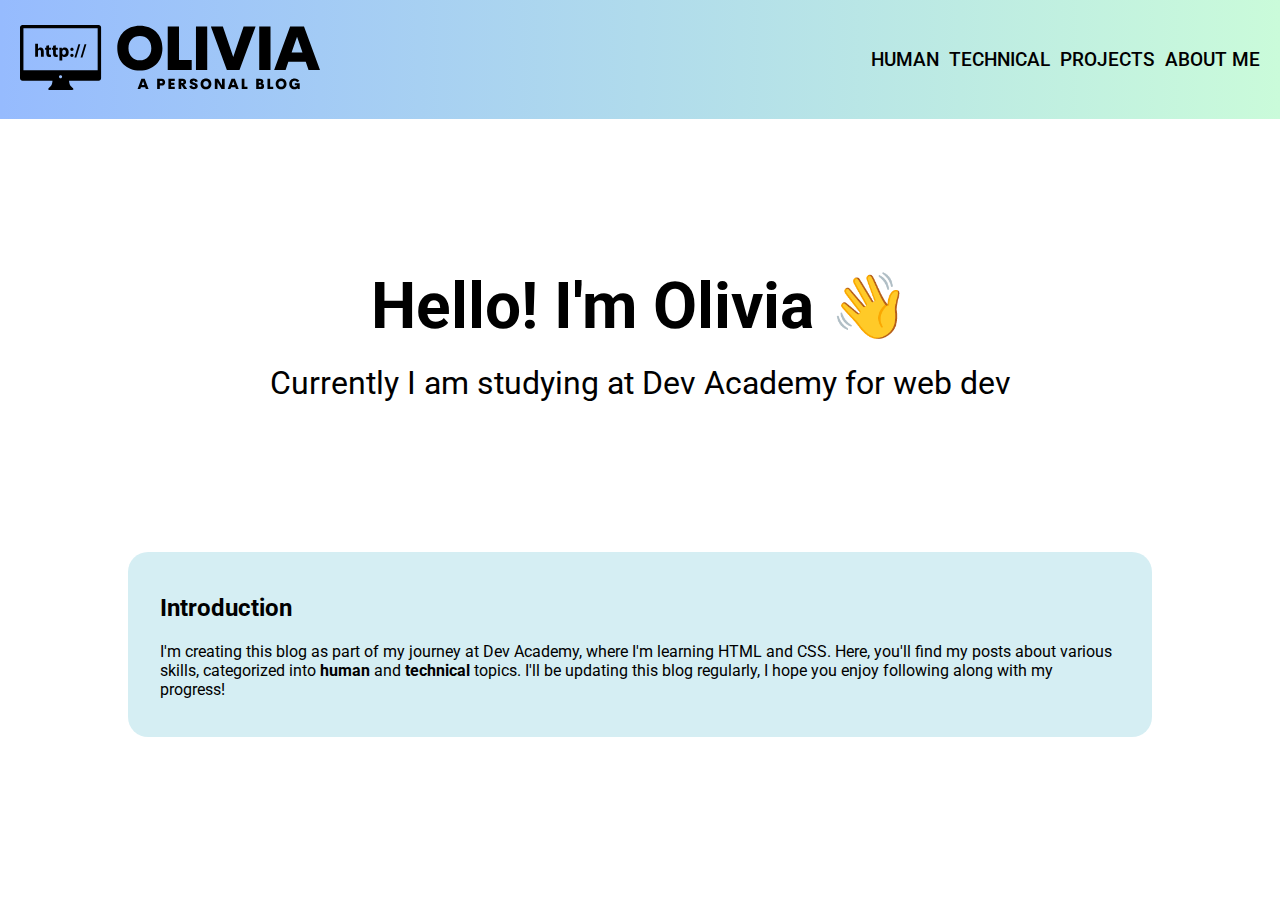
<file: index.html>
<!DOCTYPE html>
<html lang="en">
  <head>
    <meta charset="UTF-8" />
    <meta name="viewport" content="width=device-width, initial-scale=1.0" />
    <title>Olivia Burgess | Personal Blog</title>
    <link rel="icon" type="image/x-icon" href="images/favicon-16x16.png" />
    <link rel="stylesheet" href="./styles/main.css" />
  </head>
  <body>
    <header class="nav-bar">
      <a href="./index.html"><img src="./images/logo.svg" alt="logo" /></a>
      <ul>
        <li><a class="nav-link" href="./blog/human.html">Human</a></li>
        <li><a class="nav-link" href="./blog/technical.html">Technical</a></li>
        <li><a class="nav-link" href="./blog/projects.html">Projects</a></li>
        <li><a class="nav-link" href="./blog/about-me.html">About Me</a></li>
      </ul>
    </header>
    <main>
      <section class="main-welcome-text">
        <h1>Hello! I'm Olivia &#x1F44B;</h1>
        <p>Currently I am studying at Dev Academy for web dev</p>
      </section>
      <section class="about-me-container">
        <h2>Introduction</h2>
        <p>
          I'm creating this blog as part of my journey at Dev Academy, where I'm
          learning HTML and CSS. Here, you'll find my posts about various
          skills, categorized into <strong>human</strong> and
          <strong>technical</strong> topics. I'll be updating this blog
          regularly, I hope you enjoy following along with my progress!
        </p>
      </section>
    </main>
    <footer></footer>
  </body>
</html>
</file>
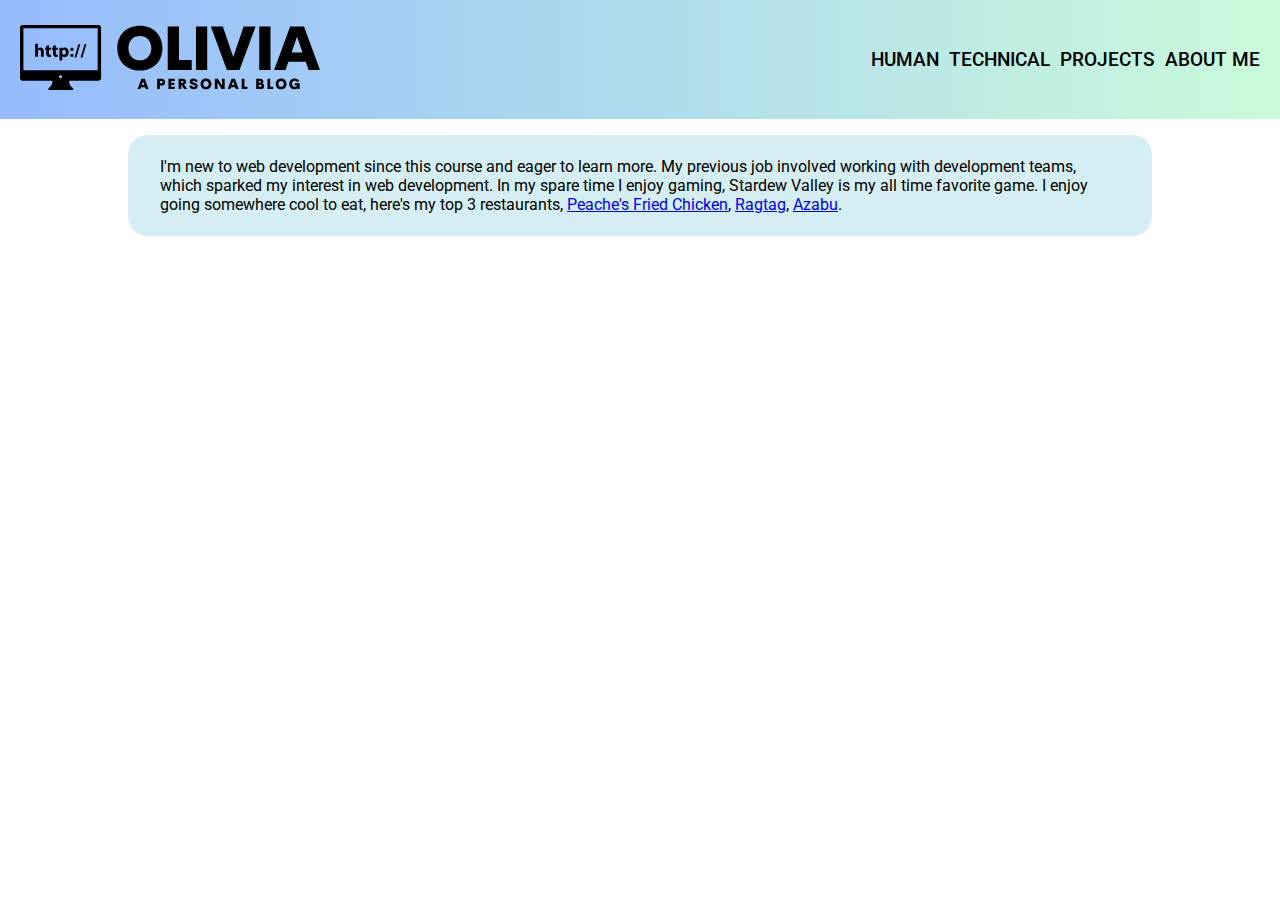
<file: blog/about-me.html>
<!DOCTYPE html>
<html lang="en">
  <head>
    <meta charset="UTF-8" />
    <meta name="viewport" content="width=device-width, initial-scale=1.0" />
    <title>Olivia Burgess | Personal Blog</title>
    <link rel="icon" type="image/x-icon" href="../images/favicon-16x16.png" />
    <link rel="stylesheet" href="../styles/main.css" />
  </head>
  <body>
    <header class="nav-bar">
      <a href="../index.html"><img src="../images/logo.svg" alt="logo" /></a>
      <ul>
        <li><a class="nav-link" href="../blog/human.html">Human</a></li>
        <li><a class="nav-link" href="../blog/technical.html">Technical</a></li>
        <li><a class="nav-link" href="../blog/projects.html">Projects</a></li>
        <li><a class="nav-link" href="../blog/about-me.html">About Me</a></li>
      </ul>
    </header>
    <main>
      <p class="about-me-container">
        I'm new to web development since this course and eager to learn more. My
        previous job involved working with development teams, which sparked my
        interest in web development. In my spare time I enjoy gaming, Stardew
        Valley is my all time favorite game. I enjoy going somewhere cool to
        eat, here's my top 3 restaurants,
        <a href="https://www.peachshotchicken.com/" target="_blank"
          >Peache's Fried Chicken</a
        >, <a href="https://www.ragtagnz.com/" target="_blank">Ragtag</a>,
        <a href="https://savor.co.nz/azabu-ponsonby" target="_blank">Azabu</a>.
      </p>
    </main>
  </body>
</html>
</file>
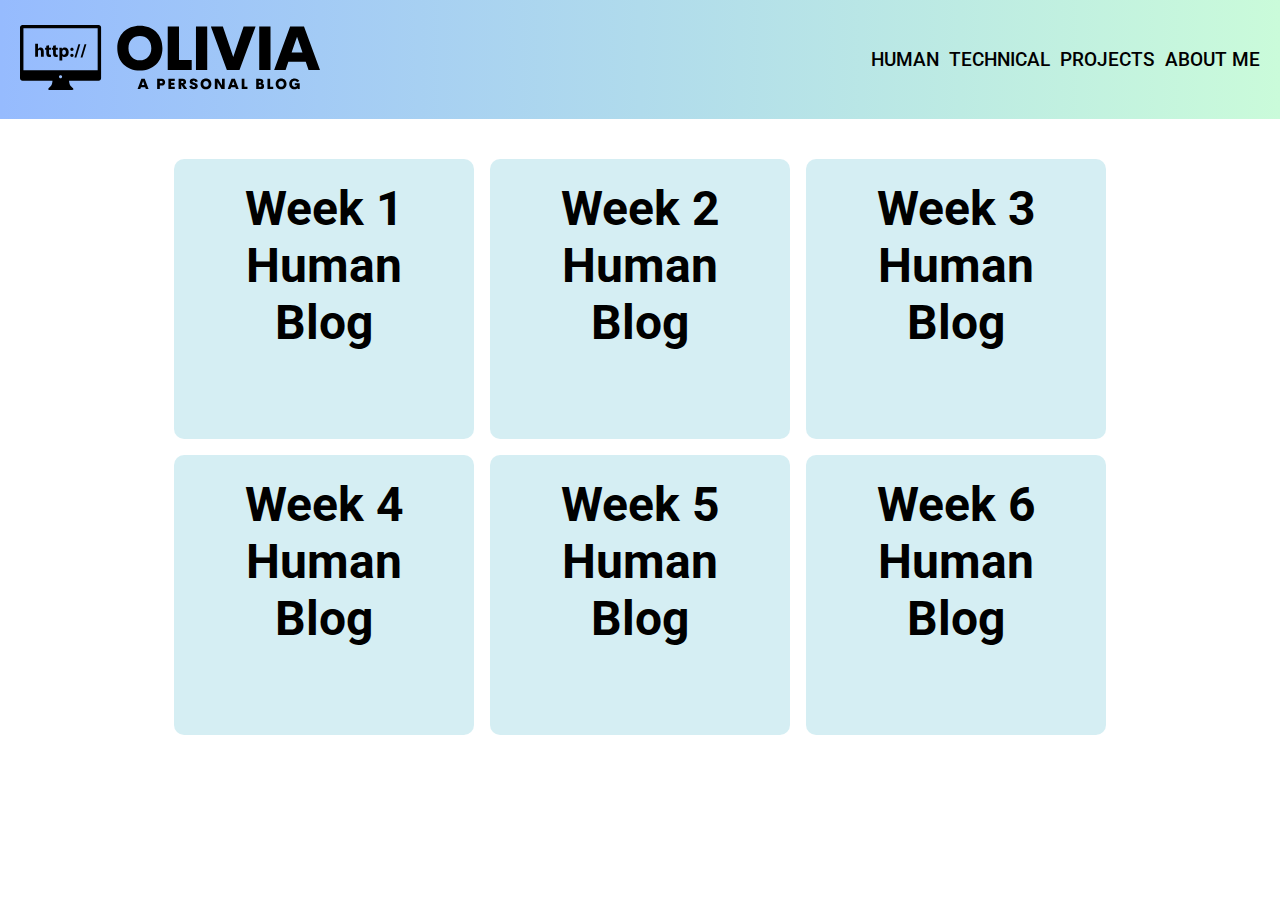
<file: blog/human.html>
<!DOCTYPE html>
<html lang="en">
  <head>
    <meta charset="UTF-8" />
    <meta name="viewport" content="width=device-width, initial-scale=1.0" />
    <title>Olivia Burgess | Personal Blog</title>
    <link rel="icon" type="image/x-icon" href="../images/favicon-16x16.png" />
    <link rel="stylesheet" href="../styles/main.css" />
  </head>

  <body>
    <header class="nav-bar">
      <a href="../index.html"><img src="../images/logo.svg" alt="logo" /></a>
      <ul>
        <li><a class="nav-link" href="../blog/human.html">Human</a></li>
        <li><a class="nav-link" href="../blog/technical.html">Technical</a></li>
        <li><a class="nav-link" href="../blog/projects.html">Projects</a></li>
        <li><a class="nav-link" href="../blog/about-me.html">About Me</a></li>
      </ul>
    </header>

    <main>
      <div class="blog-article-container">
        <div class="card">
          <h1>Week 1 Human Blog</h1>
          <a class="card-hidden" href="../blog/human/identity-values.html">Read it</a>
        </div>
        <div class="card">
          <h1>Week 2 Human Blog</h1>
          <a class="card-hidden" href="../blog/human/learning-plan.html">Read it</a>
        </div>
        <div class="card">
          <h1>Week 3 Human Blog</h1>
          <a class="card-hidden" href="../blog/human/emotional-intelligence.html">Read it</a>
        </div>
        <div class="card">
          <h1>Week 4 Human Blog</h1>
          <a class="card-hidden" href="#">Read it</a>
        </div>
        <div class="card">
          <h1>Week 5 Human Blog</h1>
          <a class="card-hidden" href="#">Read it</a>
        </div>
        <div class="card">
          <h1>Week 6 Human Blog</h1>
          <a class="card-hidden" href="#">Read it</a>
        </div>
    </main>
  </body>
</html>
</file>
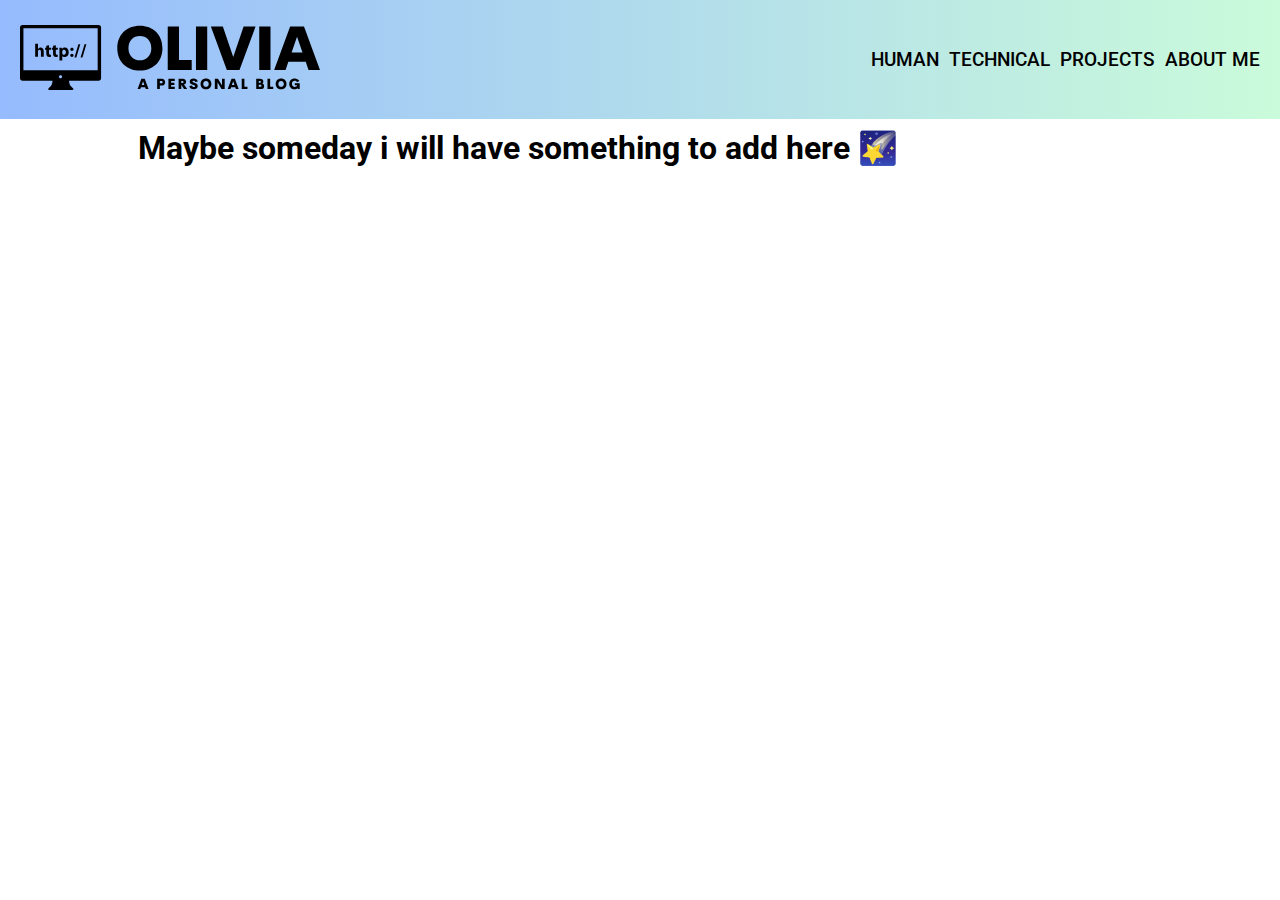
<file: blog/projects.html>
<!DOCTYPE html>
<html lang="en">
  <head>
    <meta charset="UTF-8" />
    <meta name="viewport" content="width=device-width, initial-scale=1.0" />
    <title>Olivia Burgess | Personal Blog</title>
    <link rel="icon" type="image/x-icon" href="../images/favicon-16x16.png" />
    <link rel="stylesheet" href="../styles/main.css" />
  </head>
  <body>
    <header class="nav-bar">
      <a href="../index.html"><img src="../images/logo.svg" alt="logo" /></a>
      <ul>
        <li><a class="nav-link" href="../blog/human.html">Human</a></li>
        <li><a class="nav-link" href="../blog/technical.html">Technical</a></li>
        <li><a class="nav-link" href="../blog/projects.html">Projects</a></li>
        <li><a class="nav-link" href="../blog/about-me.html">About Me</a></li>
      </ul>
    </header>
    <main>
      <h1>Maybe someday i will have something to add here &#x1F320;</h1>
    </main>
  </body>
</html>
</file>
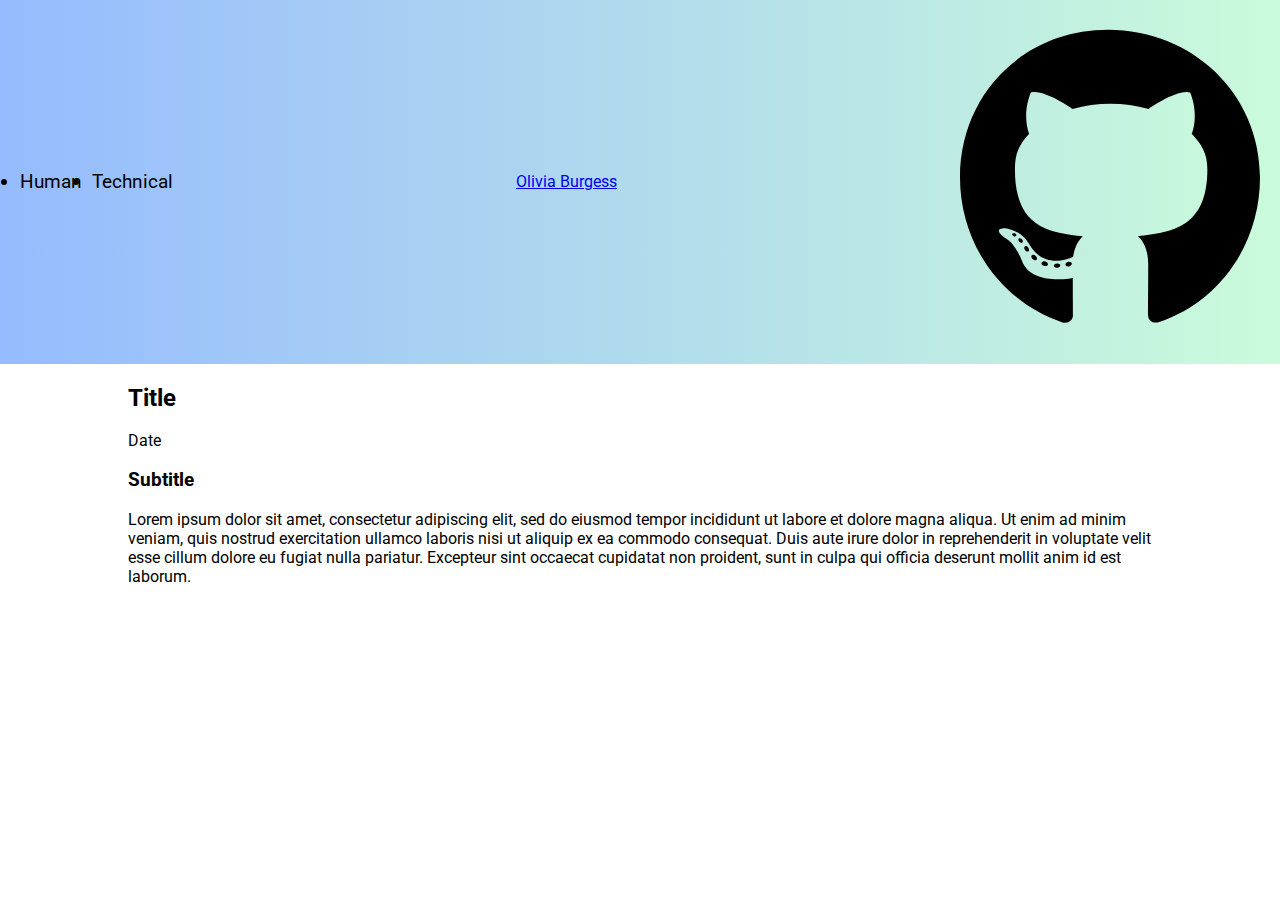
<file: blog/te-houtaewa-template.html>
<!DOCTYPE html>
<html lang="en">
  <head>
    <meta charset="UTF-8" />
    <meta name="viewport" content="width=device-width, initial-scale=1.0" />
    <title>Olivia Burgess | Personal Blog</title>
    <link rel="icon" type="image/x-icon" href="../images/favicon-16x16.png" />
    <link rel="stylesheet" href="../styles/main.css" />
  </head>
  <body>
    <header>
      <ul class="nav-options">
        <li><a class="nav-link" href="../human.html">Human</a></li>
        <li><a class="nav-link" href="../technical.html">Technical</a></li>
      </ul>
      <a class="site-title" href="./index.html">Olivia Burgess</a>
      <a class="github-link" href="https://github.com/olivia-burgess">
        <img class="icon" src="../images/github.svg" alt="github icon" />
      </a>
    </header>

    <main>
      <h2>Title</h2>
      <p>Date</p>
      <h3>Subtitle</h3>
      <p>
        Lorem ipsum dolor sit amet, consectetur adipiscing elit, sed do eiusmod
        tempor incididunt ut labore et dolore magna aliqua. Ut enim ad minim
        veniam, quis nostrud exercitation ullamco laboris nisi ut aliquip ex ea
        commodo consequat. Duis aute irure dolor in reprehenderit in voluptate
        velit esse cillum dolore eu fugiat nulla pariatur. Excepteur sint
        occaecat cupidatat non proident, sunt in culpa qui officia deserunt
        mollit anim id est laborum.
      </p>
    </main>
  </body>
</html>
</file>
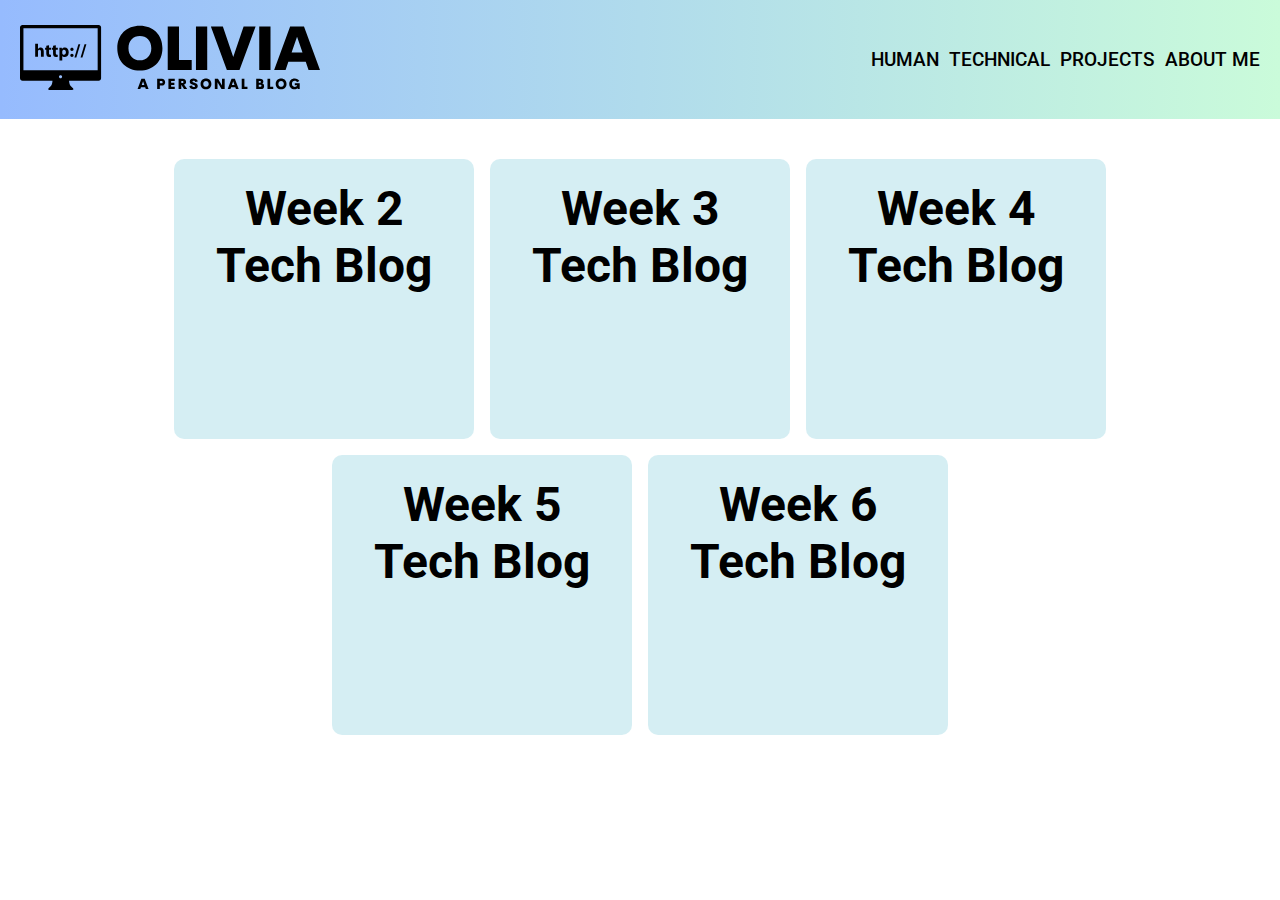
<file: blog/technical.html>
<!DOCTYPE html>
<html lang="en">
  <head>
    <meta charset="UTF-8" />
    <meta name="viewport" content="width=device-width, initial-scale=1.0" />
    <title>Olivia Burgess | Personal Blog</title>
    <link rel="icon" type="image/x-icon" href="images/favicon-16x16.png" />
    <link rel="stylesheet" href="../styles/main.css" />
  </head>

  <body>
    <header class="nav-bar">
      <a href="../index.html"><img src="../images/logo.svg" alt="logo" /></a>
      <ul>
        <li><a class="nav-link" href="../blog/human.html">Human</a></li>
        <li><a class="nav-link" href="../blog/technical.html">Technical</a></li>
        <li><a class="nav-link" href="../blog/projects.html">Projects</a></li>
        <li><a class="nav-link" href="../blog/about-me.html">About Me</a></li>
      </ul>
    </header>

    <main>
      <div class="blog-article-container">
        <div class="card">
          <h1>Week 2 Tech Blog</h1>
          <a class="card-hidden" href="../blog/technical/html-css.html">Read it</a>
        </div>
        <div class="card">
          <h1>Week 3 Tech Blog</h1>
          <a class="card-hidden" href="../blog/technical/javascript-dom.html">Read it</a>
        </div>
        <div class="card">
          <h1>Week 4 Tech Blog</h1>
          <a class="card-hidden" href="#">Read it</a>
        </div>
        <div class="card">
          <h1>Week 5 Tech Blog</h1>
          <a class="card-hidden" href="#">Read it</a>
        </div>
        <div class="card">
          <h1>Week 6 Tech Blog</h1>
          <a class="card-hidden" href="#">Read it</a>
        </div>
    </main>
  </body>
</html>
</file>
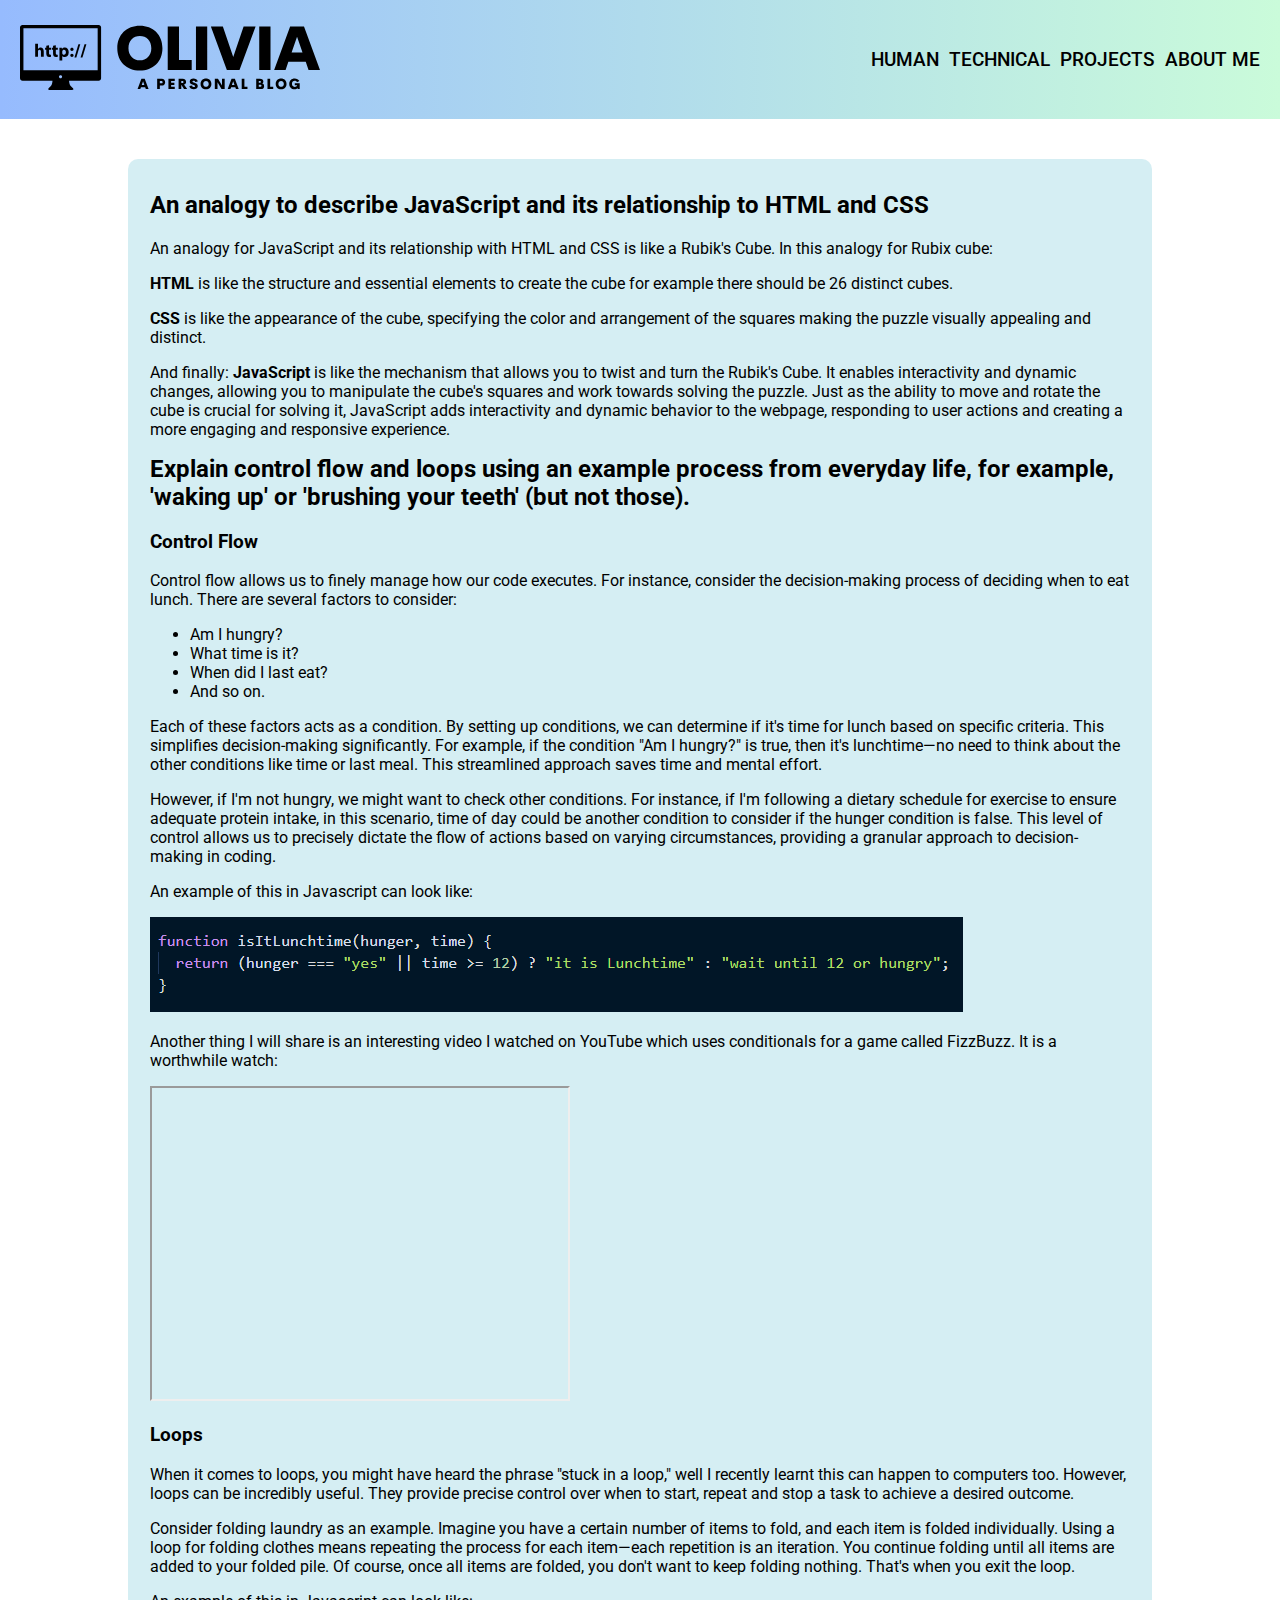
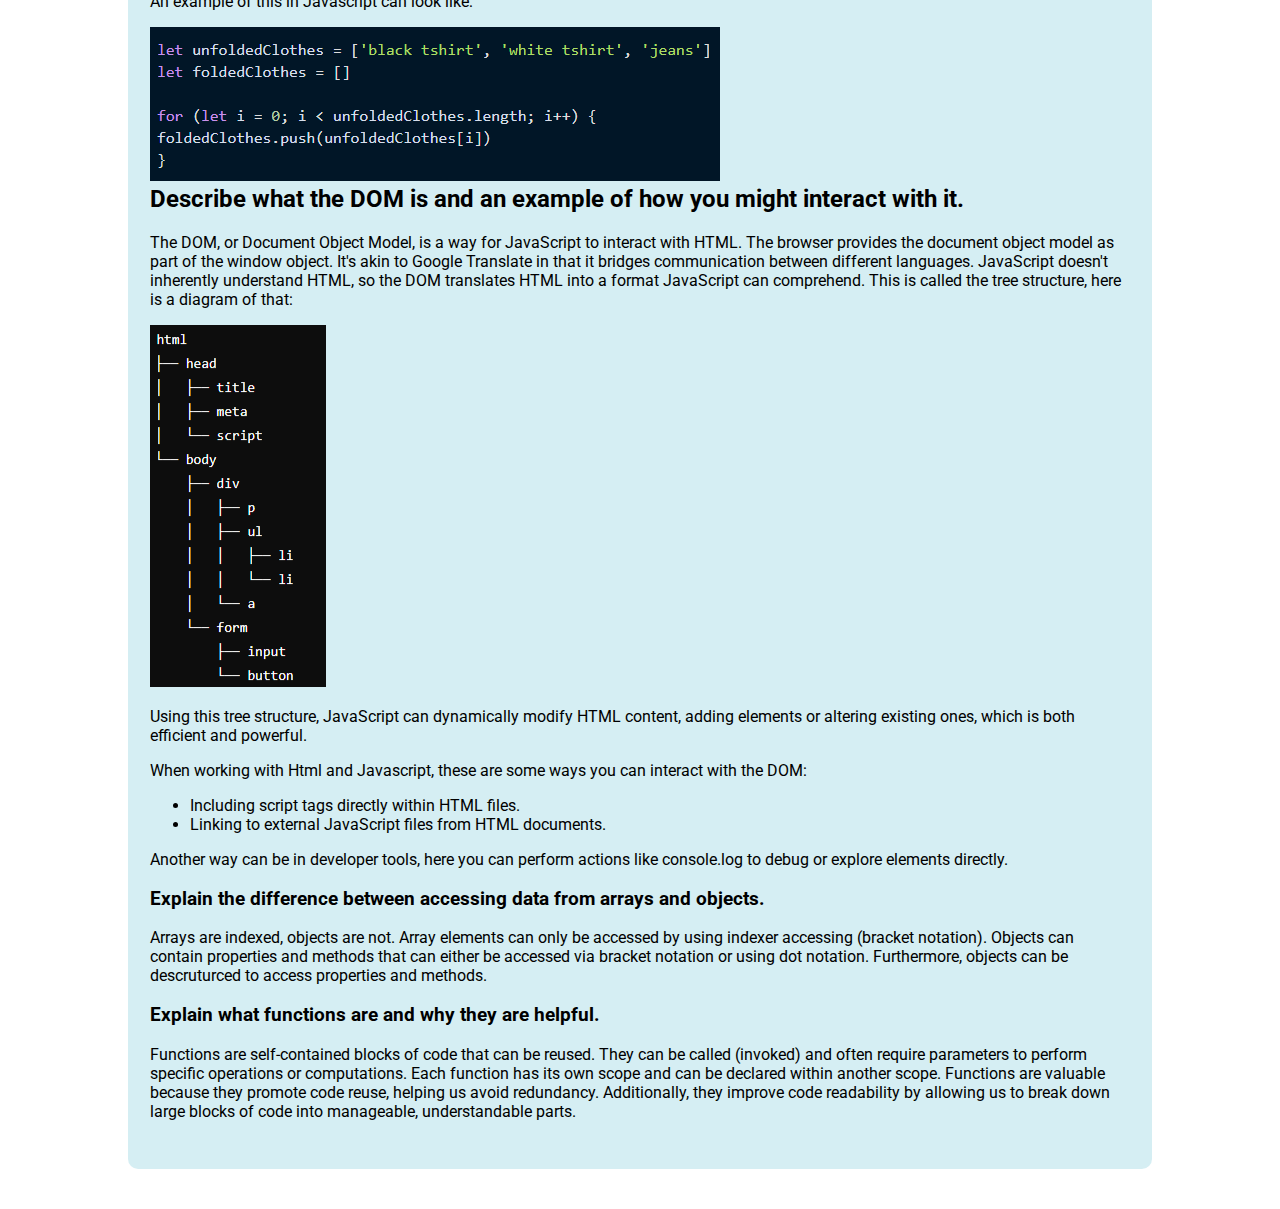
<file: blog/technical/javascript-dom.html>
<!DOCTYPE html>
<html lang="en">
  <head>
    <meta charset="UTF-8" />
    <meta name="viewport" content="width=device-width, initial-scale=1.0" />
    <title>Olivia Burgess | Personal Blog</title>
    <link
      rel="icon"
      type="image/x-icon"
      href="../../images/favicon-16x16.png"
    />
    <link rel="stylesheet" href="../../styles/main.css" />
  </head>
  <body>
    <header class="nav-bar">
      <a href="../../index.html"
        ><img src="../../images/logo.svg" alt="logo"
      /></a>
      <ul>
        <li><a class="nav-link" href="../human.html">Human</a></li>
        <li><a class="nav-link" href="../technical.html">Technical</a></li>
        <li><a class="nav-link" href="../projects.html">Projects</a></li>
        <li><a class="nav-link" href="../about-me.html">About Me</a></li>
      </ul>
    </header>

    <main class="article-page">
      <h2>
        An analogy to describe JavaScript and its relationship to HTML and CSS
      </h2>
      <p>
        An analogy for JavaScript and its relationship with HTML and CSS is like
        a Rubik's Cube. In this analogy for Rubix cube:
      </p>
      <p>
        <strong>HTML</strong> is like the structure and essential elements to
        create the cube for example there should be 26 distinct cubes.
      </p>
      <p>
        <strong>CSS</strong> is like the appearance of the cube, specifying the
        color and arrangement of the squares making the puzzle visually
        appealing and distinct.
      </p>
      <p>
        And finally: <strong>JavaScript</strong> is like the mechanism that
        allows you to twist and turn the Rubik's Cube. It enables interactivity
        and dynamic changes, allowing you to manipulate the cube's squares and
        work towards solving the puzzle. Just as the ability to move and rotate
        the cube is crucial for solving it, JavaScript adds interactivity and
        dynamic behavior to the webpage, responding to user actions and creating
        a more engaging and responsive experience.
      </p>
      <h2>
        Explain control flow and loops using an example process from everyday
        life, for example, 'waking up' or 'brushing your teeth' (but not those).
      </h2>
      <h3>Control Flow</h3>
      <p>
        Control flow allows us to finely manage how our code executes. For
        instance, consider the decision-making process of deciding when to eat
        lunch. There are several factors to consider:
      </p>
      <ul>
        <li>Am I hungry?</li>
        <li>What time is it?</li>
        <li>When did I last eat?</li>
        <li>And so on.</li>
      </ul>
      <p>
        Each of these factors acts as a condition. By setting up conditions, we
        can determine if it's time for lunch based on specific criteria. This
        simplifies decision-making significantly. For example, if the condition
        "Am I hungry?" is true, then it's lunchtime—no need to think about the
        other conditions like time or last meal. This streamlined approach saves
        time and mental effort.
      </p>
      <p>
        However, if I'm not hungry, we might want to check other conditions. For
        instance, if I'm following a dietary schedule for exercise to ensure
        adequate protein intake, in this scenario, time of day could be another
        condition to consider if the hunger condition is false. This level of
        control allows us to precisely dictate the flow of actions based on
        varying circumstances, providing a granular approach to decision-making
        in coding.
      </p>
      <p>An example of this in Javascript can look like:</p>
      <img
        src="../../images/JavaScript_Editor.png"
        alt="code snipe of control flow in
      javascript"
      />
      <p>
        Another thing I will share is an interesting video I watched on YouTube
        which uses conditionals for a game called FizzBuzz. It is a worthwhile
        watch:
      </p>
      <iframe
        width="420"
        height="315"
        src="https://www.youtube.com/embed/QPZ0pIK_wsc"
      >
      </iframe>
      <h3>Loops</h3>
      <p>
        When it comes to loops, you might have heard the phrase "stuck in a
        loop," well I recently learnt this can happen to computers too. However,
        loops can be incredibly useful. They provide precise control over when
        to start, repeat and stop a task to achieve a desired outcome.
      </p>
      <p>
        Consider folding laundry as an example. Imagine you have a certain
        number of items to fold, and each item is folded individually. Using a
        loop for folding clothes means repeating the process for each item—each
        repetition is an iteration. You continue folding until all items are
        added to your folded pile. Of course, once all items are folded, you
        don't want to keep folding nothing. That's when you exit the loop.
      </p>
      <p>An example of this in Javascript can look like:</p>
      <img
        src="../../images/JavaScript_Editor_loop.png"
        alt="code snipe of loop in javascript"
      />
      <h2>
        Describe what the DOM is and an example of how you might interact with
        it.
      </h2>
      <p>
        The DOM, or Document Object Model, is a way for JavaScript to interact
        with HTML. The browser provides the document object model as part of the
        window object. It's akin to Google Translate in that it bridges
        communication between different languages. JavaScript doesn't inherently
        understand HTML, so the DOM translates HTML into a format JavaScript can
        comprehend. This is called the tree structure, here is a diagram of
        that:
      </p>
      <img src="../../images/dom-tree.png" alt="diagram on dom tree" />
      <p>
        Using this tree structure, JavaScript can dynamically modify HTML
        content, adding elements or altering existing ones, which is both
        efficient and powerful.
      </p>
      <p>
        When working with Html and Javascript, these are some ways you can
        interact with the DOM:
      </p>
      <ul>
        <li>Including script tags directly within HTML files.</li>
        <li>Linking to external JavaScript files from HTML documents.</li>
      </ul>
      <p>
        Another way can be in developer tools, here you can perform actions like
        console.log to debug or explore elements directly.
      </p>
      <h3>
        Explain the difference between accessing data from arrays and objects.
      </h3>
      <p>
        Arrays are indexed, objects are not. Array elements can only be accessed
        by using indexer accessing (bracket notation). Objects can contain
        properties and methods that can either be accessed via bracket notation
        or using dot notation. Furthermore, objects can be descruturced to
        access properties and methods.
      </p>
      <h3>Explain what functions are and why they are helpful.</h3>
      <p>
        Functions are self-contained blocks of code that can be reused. They can
        be called (invoked) and often require parameters to perform specific
        operations or computations. Each function has its own scope and can be
        declared within another scope. Functions are valuable because they
        promote code reuse, helping us avoid redundancy. Additionally, they
        improve code readability by allowing us to break down large blocks of
        code into manageable, understandable parts.
      </p>
    </main>
  </body>
</html>
</file>
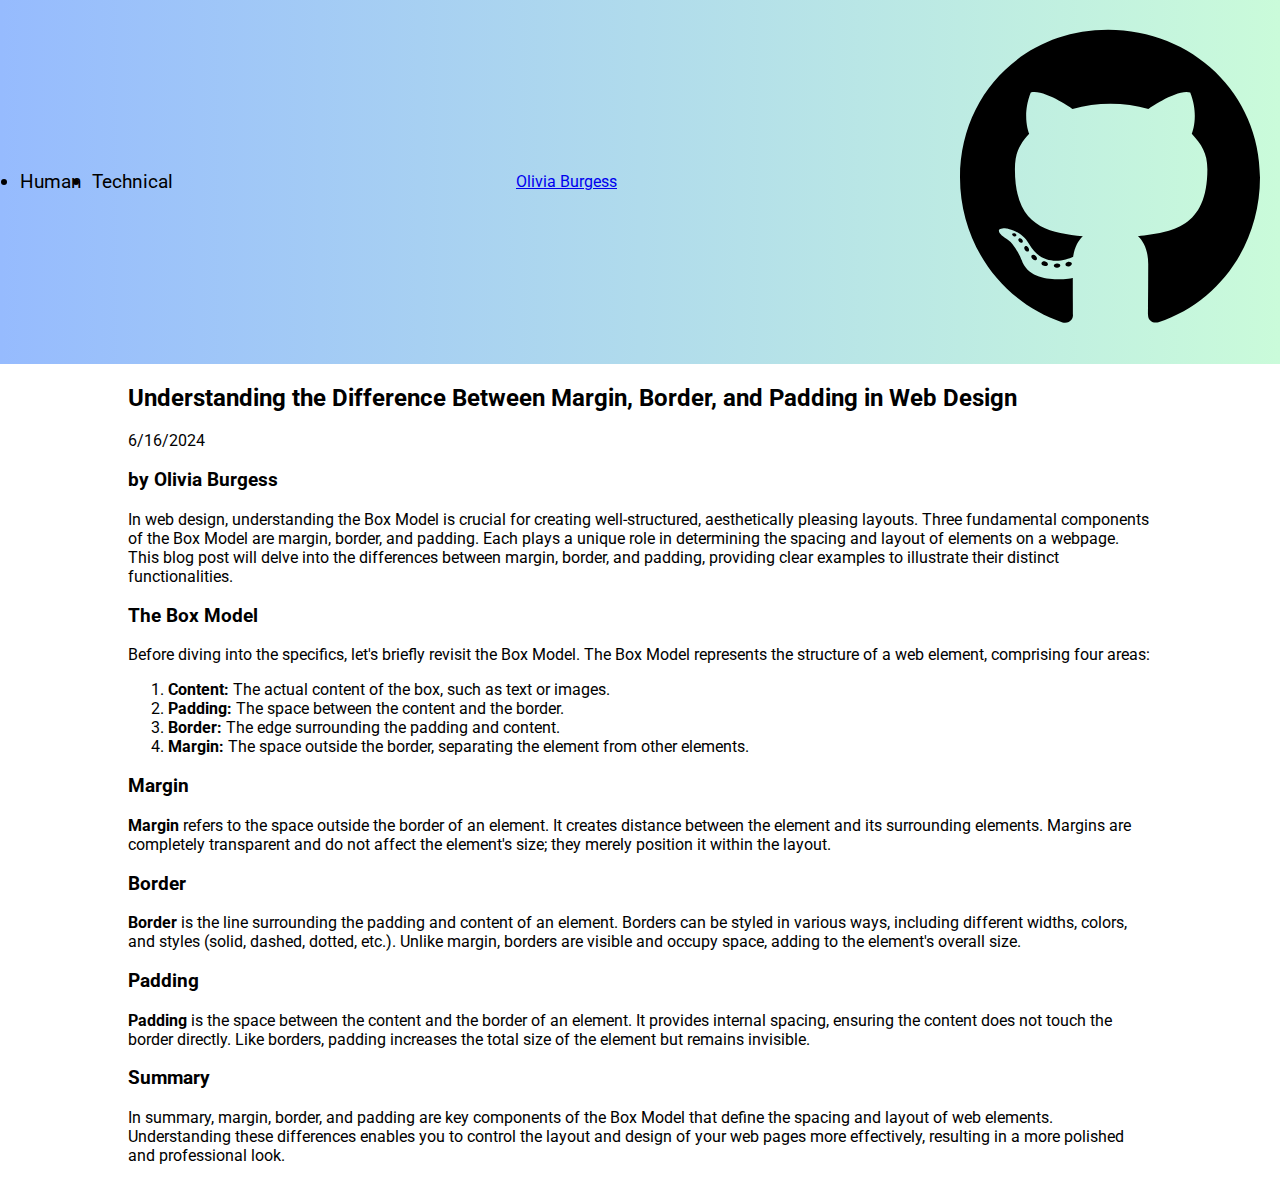
<file: blog/technical/week1.html>
<!DOCTYPE html>
<html lang="en">
  <head>
    <meta charset="UTF-8" />
    <meta name="viewport" content="width=device-width, initial-scale=1.0" />
    <title>Olivia Burgess | Personal Blog</title>
    <link
      rel="icon"
      type="image/x-icon"
      href="../../images/favicon-16x16.png"
    />
    <link rel="stylesheet" href="../../styles/main.css" />
  </head>
  <body>
    <header>
      <ul class="nav-options">
        <li><a class="nav-link" href="../human.html">Human</a></li>
        <li><a class="nav-link" href="../technical.html">Technical</a></li>
      </ul>
      <a class="site-title" href="./index.html">Olivia Burgess</a>
      <a class="github-link" href="https://github.com/olivia-burgess">
        <img class="icon" src="../../images/github.svg" alt="github icon" />
      </a>
    </header>

    <main>
      <h2>
        Understanding the Difference Between Margin, Border, and Padding in Web
        Design
      </h2>
      <p>6/16/2024</p>
      <h3>by Olivia Burgess</h3>
      <p>
        In web design, understanding the Box Model is crucial for creating
        well-structured, aesthetically pleasing layouts. Three fundamental
        components of the Box Model are margin, border, and padding. Each plays
        a unique role in determining the spacing and layout of elements on a
        webpage. This blog post will delve into the differences between margin,
        border, and padding, providing clear examples to illustrate their
        distinct functionalities.
      </p>
      <h3>The Box Model</h3>
      <p>
        Before diving into the specifics, let's briefly revisit the Box Model.
        The Box Model represents the structure of a web element, comprising four
        areas:
      </p>
      <ol>
        <li>
          <strong>Content:</strong> The actual content of the box, such as text
          or images.
        </li>
        <li>
          <strong>Padding:</strong> The space between the content and the
          border.
        </li>
        <li>
          <strong>Border:</strong> The edge surrounding the padding and content.
        </li>
        <li>
          <strong>Margin:</strong> The space outside the border, separating the
          element from other elements.
        </li>
      </ol>
      <h3>Margin</h3>
      <p>
        <strong>Margin</strong> refers to the space outside the border of an
        element. It creates distance between the element and its surrounding
        elements. Margins are completely transparent and do not affect the
        element's size; they merely position it within the layout.
      </p>
      <h3>Border</h3>
      <p>
        <strong>Border</strong> is the line surrounding the padding and content
        of an element. Borders can be styled in various ways, including
        different widths, colors, and styles (solid, dashed, dotted, etc.).
        Unlike margin, borders are visible and occupy space, adding to the
        element's overall size.
      </p>
      <h3>Padding</h3>
      <p>
        <strong>Padding</strong> is the space between the content and the border
        of an element. It provides internal spacing, ensuring the content does
        not touch the border directly. Like borders, padding increases the total
        size of the element but remains invisible.
      </p>
      <h3>Summary</h3>
      <p>
        In summary, margin, border, and padding are key components of the Box
        Model that define the spacing and layout of web elements. Understanding
        these differences enables you to control the layout and design of your
        web pages more effectively, resulting in a more polished and
        professional look.
      </p>
    </main>
  </body>
</html>
</file>
<file: styles/main.css>
@import url('https://fonts.googleapis.com/css2?family=Roboto:ital,wght@0,100;0,300;0,400;0,500;0,700;0,900;1,100;1,300;1,400;1,500;1,700;1,900&display=swap');

* {
  box-sizing: border-box;
  font-family: 'Roboto', sans-serif;
}

body {
  margin: 0;
  height: auto;
}

header {
  display: flex;
  padding: 10px 0;
  flex-direction: column;
  align-items: center;
  background: linear-gradient(to left, #cafbda, #96bbfe);
  background-repeat: no-repeat;
}

header img {
  width: 180px;
}
header ul {
  display: flex;
  padding: 0;
  margin-bottom: 0;
  gap: 10px;
}

.nav-bar li {
  list-style-type: none;
  text-transform: uppercase;
  font-weight: 500;
}

.nav-link:link,
:visited,
:hover,
:active {
  color: #000000;
}

.nav-link:link,
:visited,
:active {
  color: #000000;
  text-decoration: none;
}

.nav-link:hover {
  text-decoration: underline 2px;
}

main {
  padding: 0;
  width: 80%;
  margin: auto;
}

.main-welcome-text {
  padding: 30px 30px;
  font-size: 2rem;
  text-align: center;
}

.main-welcome-text p,
h1 {
  margin: 0;
  padding: 10px;
}

.about-me-container {
  border: 2px solid rgba(255, 255, 255, 0);
  border-radius: 20px;
  padding: 20px 30px;
  background-color: #b4e0ea8e;
}

.blog-article-container {
  margin: 20px 0;
  display: flex;
  flex-direction: column;
  justify-content: center;
  align-items: center;
  flex-wrap: wrap;
  gap: 10px;
}

.blog-article-container div {
  list-style-type: none;
  text-align: center;
  width: 340px;
  height: 320px;
  padding: 10px;
  border: 1px solid rgba(255, 255, 255, 0);
  border-radius: 10px;
  background-color: #b4e0ea8e;
}

.blog-article-container h1 {
  font-size: 3rem;
}

.card:hover {
  background-color: rgba(74, 75, 75, 0.411);
}

.card-hidden {
  display: none;
  text-decoration: none;
  font-size: 2rem;
  background-color: #000000;
  color: #ffffff;
}

.blog-article-container:hover .card-hidden {
  display: block;
}

.article-page {
  background-color: #b4e0ea8e;
  margin: 40px auto;
  padding: 30px 20px;
  border: 2px solid #b4e0ea00;
  border-radius: 10px;
}

.article-page h2 {
  margin-top: 0;
}

.technical-article-img {
  max-width: 100%;
  max-height: 400px;
  display: block;
  margin-left: auto;
  margin-right: auto;
}

.human-img-container img {
  width: 100%;
  height: 400px;
  object-fit: cover;
}

@media (min-width: 577px) and (max-width: 768px) {
  header img {
    width: 250px;
  }

  header ul {
    gap: 25px;
  }

  header {
    padding: 20px 0;
  }
}

@media (min-width: 769px) and (max-width: 992px) {
  header img {
    width: 250px;
  }

  header {
    flex-direction: row;
    justify-content: space-between;
    align-items: center;
    padding: 20px 15px;
  }

  header ul {
    margin: 0;
  }

  .blog-article-container {
    margin: 30px 0;
    display: flex;
    flex-direction: row;
    justify-content: center;
    align-items: center;
    flex-wrap: wrap;
    gap: 12px;
  }

  .blog-article-container div {
    width: 300px;
    height: 280px;
    padding: 10px;
  }
}

@media (min-width: 993px) {
  header img {
    width: 300px;
  }

  header {
    flex-direction: row;
    justify-content: space-between;
    align-items: center;
    padding: 25px 20px;
  }

  header ul {
    margin: 0;
    font-size: 1.2rem;
  }

  .blog-article-container {
    margin: 40px 0;
    display: flex;
    flex-direction: row;
    justify-content: center;
    align-items: center;
    flex-wrap: wrap;
    gap: 16px;
  }

  .blog-article-container div {
    width: 300px;
    height: 280px;
    padding: 10px;
  }

  .main-welcome-text {
    margin: 0;
    padding: 140px 30px;
  }
}

@media (prefers-color-scheme: dark) {
  body {
    background-color: #333333;
    color: #ffffff;
  }

  .about-me-container {
    border: 2px solid rgba(255, 255, 255, 0);
    border-radius: 20px;
    padding: 20px 30px;
    background-color: rgba(0, 0, 0, 0.4);
  }
}
</file>
